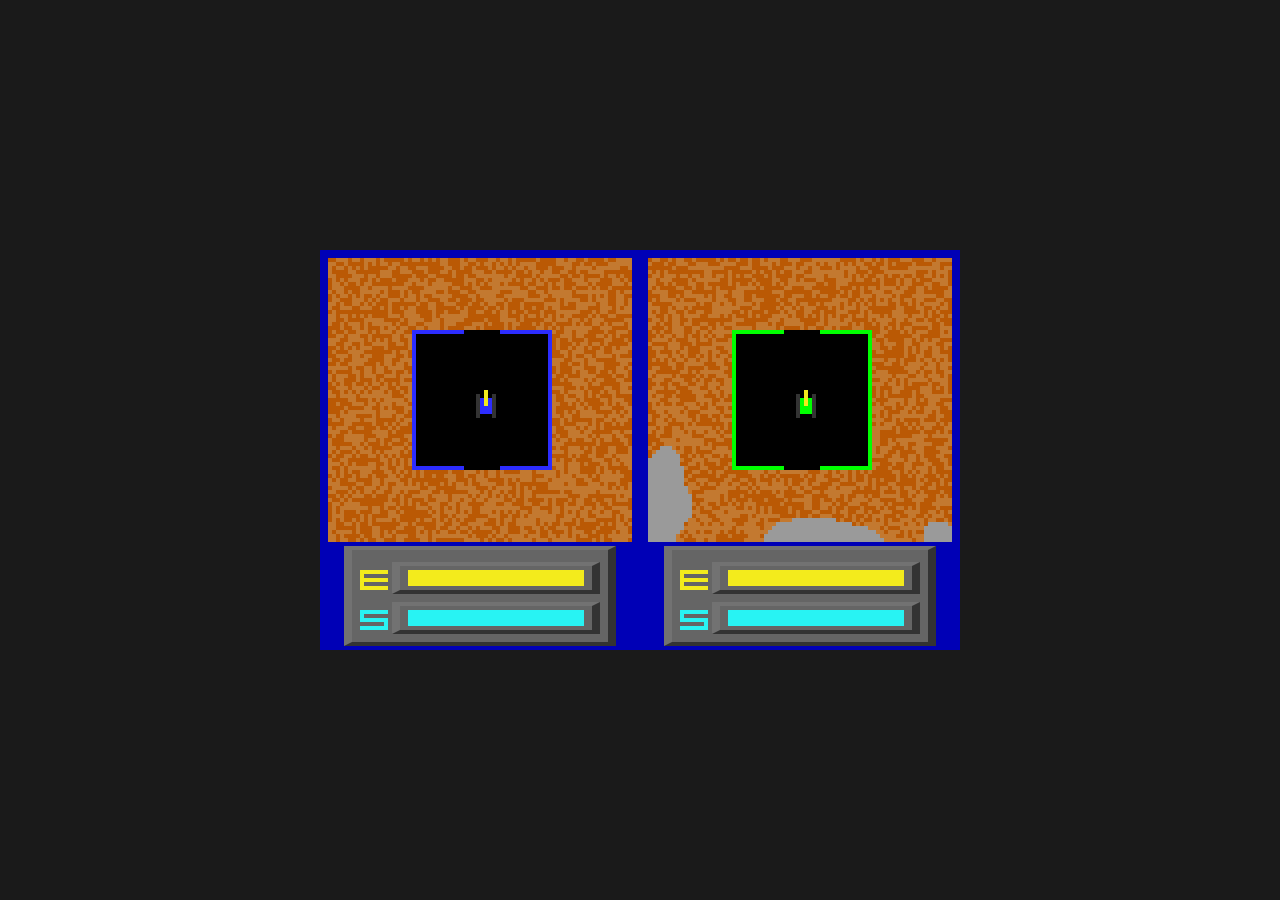
<file: index.html>
<!DOCTYPE html>
<html lang="en">

<head>
    <meta charset="UTF-8">
    <meta name="viewport" content="width=device-width, initial-scale=1.0">
    <title>Tuneller Remake</title>
    <link rel="stylesheet" href="style.css">
</head>

<body>
    <div id="game-container">
        <!-- Main Screen (160x100) -->
        <div id="main-screen">
            <!-- Left Player View (Blue) -->
            <div id="view-left" class="player-view">
                <canvas id="canvas-left" width="76" height="71"></canvas>
            </div>

            <!-- Right Player View (Green) -->
            <div id="view-right" class="player-view">
                <canvas id="canvas-right" width="76" height="71"></canvas>
            </div>

            <!-- Info Panel Left (Blue) -->
            <div id="panel-left" class="info-panel">
                <div class="status-row energy">
                    <div class="label">E</div>
                    <div class="bar-slot">
                        <div class="bar-fill energy-fill" style="width: 44px;"></div>
                    </div>
                </div>
                <div class="status-row shield">
                    <div class="label">S</div>
                    <div class="bar-slot">
                        <div class="bar-fill shield-fill" style="width: 44px;"></div>
                    </div>
                </div>
            </div>

            <!-- Info Panel Right (Green) -->
            <div id="panel-right" class="info-panel">
                <div class="status-row energy">
                    <div class="label">E</div>
                    <div class="bar-slot">
                        <div class="bar-fill energy-fill" style="width: 44px;"></div>
                    </div>
                </div>
                <div class="status-row shield">
                    <div class="label">S</div>
                    <div class="bar-slot">
                        <div class="bar-fill shield-fill" style="width: 44px;"></div>
                    </div>
                </div>
            </div>

            <!-- Full-screen Overlay (160x100) -->
            <canvas id="overlay-canvas" width="160" height="100"></canvas>
        </div>
    </div>
    <script src="script.js"></script>
</body>

</html>
</file>
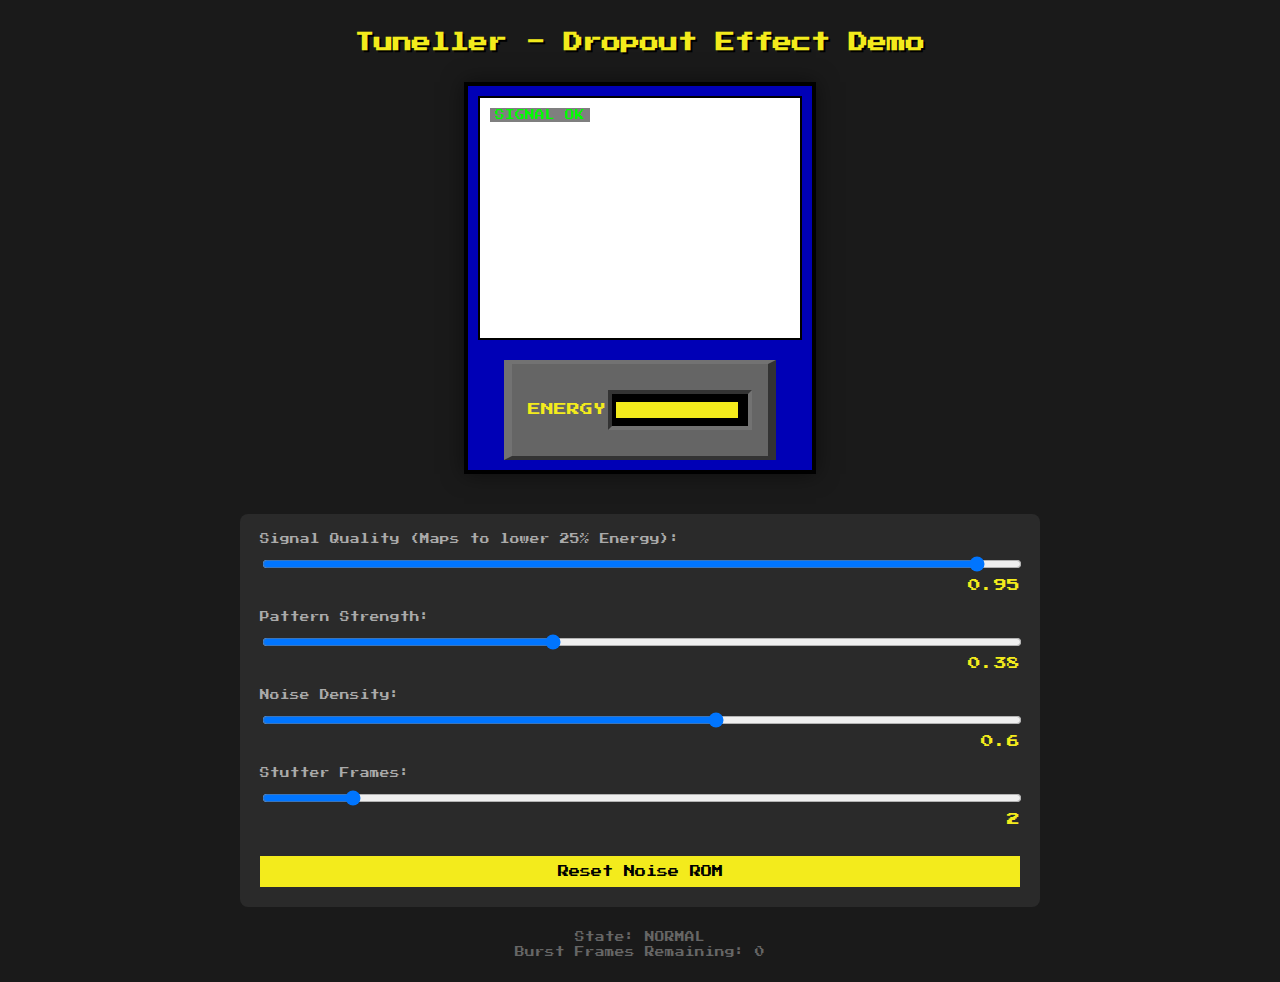
<file: dropout_demo/index.html>
<!DOCTYPE html>
<html lang="en">

<head>
    <meta charset="UTF-8">
    <meta name="viewport" content="width=device-width, initial-scale=1.0">
    <title>Tuneller - Dropout Effect Demo</title>
    <link rel="stylesheet" href="style.css">
</head>

<body>
    <div class="container">
        <h1>Tuneller - Dropout Effect Demo</h1>
        <div class="game-container">
            <div class="view-screen">
                <canvas id="dropoutCanvas" width="64" height="48"></canvas>
                <div id="statusOverlay" class="status-overlay">SIGNAL OK</div>
            </div>
            <div class="info-panel">
                <div class="panel-row">
                    <span class="label">ENERGY</span>
                    <div class="bar-container">
                        <div id="energyFill" class="bar-fill energy"></div>
                    </div>
                </div>
            </div>
        </div>

        <div class="controls">
            <div class="control-group">
                <label for="qualitySlider">Signal Quality (Maps to lower 25% Energy):</label>
                <input type="range" id="qualitySlider" min="0" max="1" step="0.01" value="0.95">
                <span id="qualityValue">0.95</span>
            </div>
            <div class="control-group">
                <label for="patternSlider">Pattern Strength:</label>
                <input type="range" id="patternSlider" min="0" max="1" step="0.01" value="0.38">
                <span id="patternValue">0.38</span>
            </div>
            <div class="control-group">
                <label for="noiseSlider">Noise Density:</label>
                <input type="range" id="noiseSlider" min="0" max="1" step="0.01" value="0.6">
                <span id="noiseValue">0.6</span>
            </div>
            <div class="control-group">
                <label for="stutterSlider">Stutter Frames:</label>
                <input type="range" id="stutterSlider" min="1" max="10" step="1" value="2">
                <span id="stutterValue">2</span>
            </div>
            <button id="resetButton">Reset Noise ROM</button>
        </div>

        <div class="debug-info">
            <p>State: <span id="stateDisplay">NORMAL</span></p>
            <p>Burst Frames Remaining: <span id="burstDisplay">0</span></p>
        </div>
    </div>
    <script src="script.js"></script>
</body>

</html>
</file>
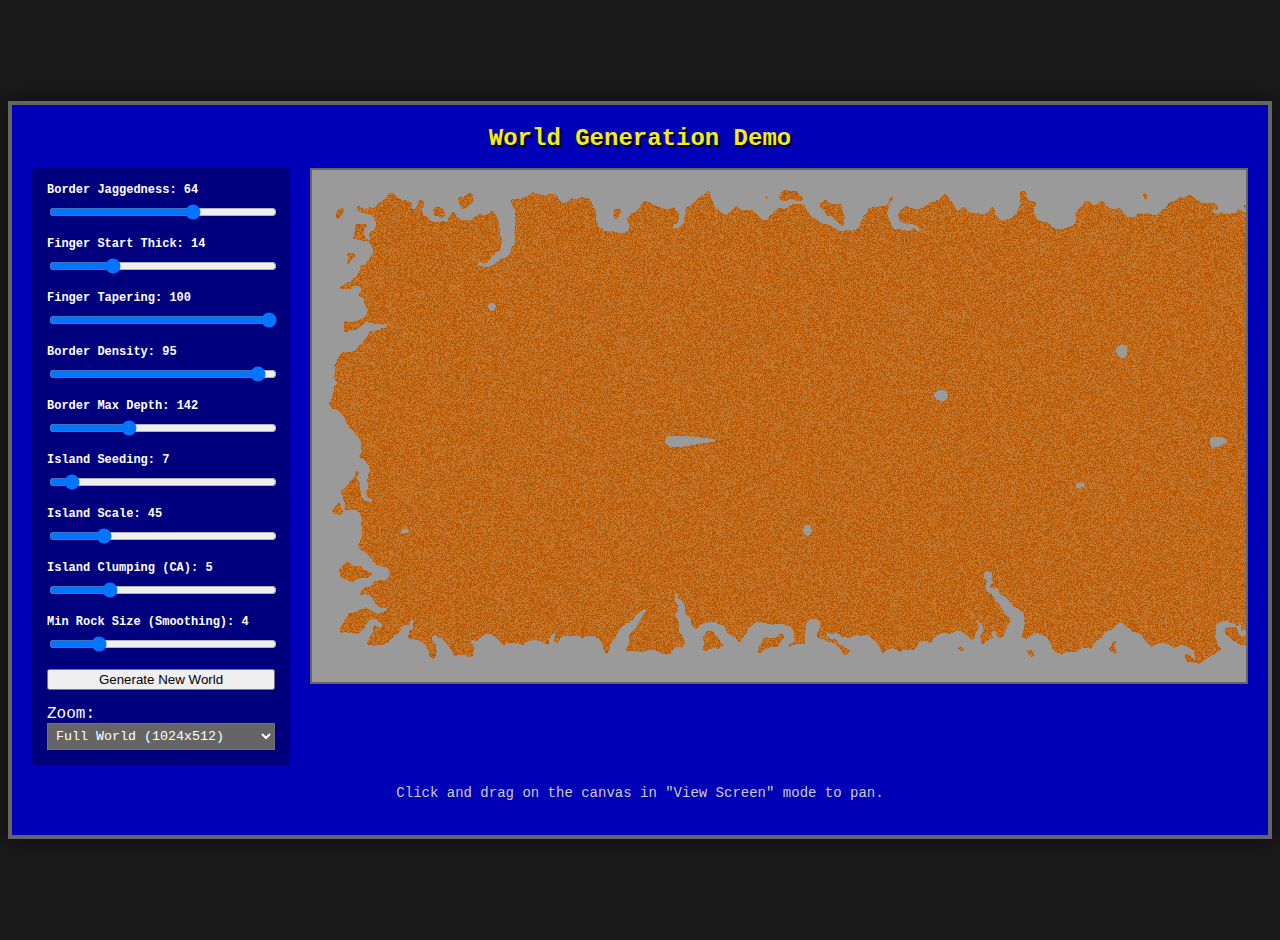
<file: world_gen_demo/index.html>
<!DOCTYPE html>
<html lang="en">

<head>
    <meta charset="UTF-8">
    <meta name="viewport" content="width=device-width, initial-scale=1.0">
    <title>Tuneller - World Gen Demo</title>
    <link rel="stylesheet" href="style.css">
</head>

<body>
    <div id="demo-container">
        <h1>World Generation Demo</h1>
        <div id="main-layout">
            <div id="sidebar">
                <div class="control-group">
                    <label>Border Jaggedness: <span id="val-border-jagged">64</span></label>
                    <input type="range" id="border-jagged" min="0" max="100" value="64">
                </div>
                <div class="control-group">
                    <label>Finger Start Thick: <span id="val-finger-thick">14</span></label>
                    <input type="range" id="finger-thick" min="1" max="50" value="14">
                </div>
                <div class="control-group">
                    <label>Finger Tapering: <span id="val-finger-taper">100</span></label>
                    <input type="range" id="finger-taper" min="0" max="100" value="100">
                </div>
                <div class="control-group">
                    <label>Border Density: <span id="val-border-density">95</span></label>
                    <input type="range" id="border-density" min="1" max="100" value="95">
                </div>
                <div class="control-group">
                    <label>Border Max Depth: <span id="val-border-depth">142</span></label>
                    <input type="range" id="border-depth" min="10" max="400" value="142">
                </div>
                <div class="control-group">
                    <label>Island Seeding: <span id="val-island-seed">7</span></label>
                    <input type="range" id="island-seed" min="0" max="100" value="7">
                </div>
                <div class="control-group">
                    <label>Island Scale: <span id="val-island-scale">45</span></label>
                    <input type="range" id="island-scale" min="1" max="200" value="45">
                </div>
                <div class="control-group">
                    <label>Island Clumping (CA): <span id="val-island-ca">5</span></label>
                    <input type="range" id="island-ca" min="0" max="20" value="5">
                </div>
                <div class="control-group">
                    <label>Min Rock Size (Smoothing): <span id="val-rock-min-size">4</span></label>
                    <input type="range" id="rock-min-size" min="0" max="20" value="4">
                </div>
                <button id="generate-btn">Generate New World</button>
                <div class="toggle-group">
                    <label for="zoom-toggle">Zoom:</label>
                    <select id="zoom-toggle">
                        <option value="full">Full World (1024x512)</option>
                        <option value="view">View Screen (76x71)</option>
                    </select>
                </div>
            </div>
            <div id="canvas-container">
                <canvas id="world-canvas"></canvas>
            </div>
        </div>
        <div id="info">
            <p>Click and drag on the canvas in "View Screen" mode to pan.</p>
        </div>
    </div>
    <script src="script.js"></script>
</body>

</html>
</file>
<file: style.css>
/* Tuneller Styles */

:root {
    --black: #000000;
    --cannon-yellow: #f3eb1c;
    --light-blue: #2c2cff;
    --dark-blue: #0000b6;
    --light-green: #00ff00;
    --dark-green: #00aa00;
    --panel-highlight: #727272;
    --panel-solid: #656565;
    --panel-shadow: #333333;
    --shield-turquoise: #28f3f3;
}

@font-face {
    font-family: 'VGA8x8';
    /* Using a similar font if VGA 8x8 is not locally available, 
       but for pixel perfect we rely on pixel alignment anyway. */
    src: local('Courier New');
    /* Placeholder */
}

body {
    background-color: #1a1a1a;
    display: flex;
    justify-content: center;
    align-items: center;
    height: 100vh;
    margin: 0;
    overflow: hidden;
}

#game-container {
    width: 160px;
    height: 100px;
    background-color: var(--dark-blue);
    position: relative;
    image-rendering: pixelated;
    /* Scale up for visibility while maintaining pixel perfect look */
    transform: scale(4);
    transform-origin: center;
}

#main-screen {
    width: 100%;
    height: 100%;
    position: relative;
}

/* View Screens */
.player-view {
    position: absolute;
    width: 76px;
    height: 71px;
    top: 2px;
    background-color: var(--black);
    /* Hollow space */
}

#view-left {
    left: 2px;
}

#view-right {
    left: 82px;
    /* 2 + 76 + 4 */
}

canvas {
    display: block;
}

/* Info Panels */
.info-panel {
    position: absolute;
    width: 68px;
    height: 25px;
    top: 74px;
    /* 2 + 71 (view) + 1 (spacing) */
    background-color: var(--panel-solid);

    /* 3D Effect Raised: 
       Outer highlight: top edge 1px, left edge 2px, color panel_highlight.
       Outer shadow: bottom edge 1px, right edge 2px, color panel_shadow.
    */
    border-top: 1px solid var(--panel-highlight);
    border-left: 2px solid var(--panel-highlight);
    border-bottom: 1px solid var(--panel-shadow);
    border-right: 2px solid var(--panel-shadow);
    box-sizing: border-box;
}

#panel-left {
    left: 6px;
}

#panel-right {
    left: 86px;
}

/* Label: WIDTH = 7, HEIGHT = 5.
   User wants 2px highlight (border) + 2px base grey.
   Since border-left is 2px, we set left to 2px to get the 2px gap.
   Total from outer edge: 2 + 2 = 4px. */
.label {
    position: absolute;
    width: 7px;
    height: 5px;
    left: 2px;
    font-family: monospace;
    font-size: 5px;
    line-height: 5px;
    text-align: center;
    font-weight: bold;
    display: flex;
    justify-content: center;
    align-items: center;
}

.energy .label {
    top: 5px;
    color: var(--cannon-yellow);
}

.shield .label {
    top: 15px;
    color: var(--shield-turquoise);
}

/* Bar Slot Container: WIDTH = 52, HEIGHT = 8. Margins: Vertical 3px from top, Horizontal 12px from left. */
.bar-slot {
    position: absolute;
    width: 52px;
    height: 8px;
    left: 10px;
    background-color: var(--panel-solid);

    /* 3D Effect (Raised to match main container) */
    border-top: 1px solid var(--panel-highlight);
    border-left: 2px solid var(--panel-highlight);
    border-bottom: 1px solid var(--panel-shadow);
    border-right: 2px solid var(--panel-shadow);
    box-sizing: border-box;
}

.energy .bar-slot {
    top: 3px;
}

.shield .bar-slot {
    top: 13px;
}

/* Active Bar Fill: WIDTH = 44, HEIGHT = 4. Perfectly centered within Bar Slot. */
.bar-fill {
    position: absolute;
    width: 44px;
    height: 4px;
    top: 1px;
    /* (8 - 4 - 2 borders) / 2 = 1px */
    left: 2px;
    /* (52 - 44 - 4 borders) / 2 = 2px */
}

.energy-fill {
    background-color: var(--cannon-yellow);
}

.shield-fill {
    background-color: var(--shield-turquoise);
}
</file>
<file: dropout_demo/style.css>
@import url('https://fonts.googleapis.com/css2?family=Press+Start+2P&display=swap');

:root {
    --bg-color: #0000b6;
    --panel-solid: #656565;
    --panel-highlight: #727272;
    --panel-shadow: #333333;
    --cannon-yellow: #f3eb1c;
    --shield-turquoise: #28f3f3;
}

body {
    background-color: #1a1a1a;
    color: #fff;
    font-family: 'Press Start 2P', cursive;
    display: flex;
    flex-direction: column;
    align-items: center;
    padding: 20px;
    margin: 0;
}

.container {
    max-width: 800px;
    width: 100%;
    display: flex;
    flex-direction: column;
    align-items: center;
}

h1 {
    font-size: 1.2rem;
    margin-bottom: 30px;
    text-align: center;
    color: var(--cannon-yellow);
    text-shadow: 2px 2px #000;
}

.game-container {
    background-color: var(--bg-color);
    padding: 10px;
    border: 4px solid #000;
    box-shadow: 0 0 20px rgba(0,0,0,0.5);
    display: flex;
    flex-direction: column;
    align-items: center;
    image-rendering: pixelated;
}

.view-screen {
    position: relative;
    width: 320px; /* 64 * 5 */
    height: 240px; /* 48 * 5 */
    border: 2px solid #000;
    margin-bottom: 20px;
}

#dropoutCanvas {
    width: 100%;
    height: 100%;
    background-color: #fff; /* Static image placeholder */
}

.status-overlay {
    position: absolute;
    top: 10px;
    left: 10px;
    font-size: 0.6rem;
    color: #0f0;
    background: rgba(0,0,0,0.5);
    padding: 2px 5px;
}

.info-panel {
    width: 272px; /* 68 * 4 */
    height: 100px; /* 25 * 4 */
    background-color: var(--panel-solid);
    border-top: 4px solid var(--panel-highlight);
    border-left: 8px solid var(--panel-highlight);
    border-bottom: 4px solid var(--panel-shadow);
    border-right: 8px solid var(--panel-shadow);
    display: flex;
    flex-direction: column;
    justify-content: center;
    padding: 0 16px;
    box-sizing: border-box;
}

.panel-row {
    display: flex;
    align-items: center;
    margin: 8px 0;
}

.label {
    font-size: 0.8rem;
    color: var(--cannon-yellow);
    width: 80px;
}

.bar-container {
    flex-grow: 1;
    height: 32px;
    background-color: #000;
    border-top: 4px solid var(--panel-shadow);
    border-left: 4px solid var(--panel-shadow);
    border-bottom: 4px solid var(--panel-highlight);
    border-right: 4px solid var(--panel-highlight);
    position: relative;
    display: flex;
    align-items: center;
    padding: 0 4px;
}

.bar-fill {
    height: 16px;
    width: 95%; /* initial value */
    transition: width 0.1s linear;
}

.energy {
    background-color: var(--cannon-yellow);
}

.controls {
    margin-top: 40px;
    background: #2a2a2a;
    padding: 20px;
    border-radius: 8px;
    width: 100%;
    box-sizing: border-box;
}

.control-group {
    margin-bottom: 20px;
    display: flex;
    flex-direction: column;
}

.control-group label {
    font-size: 0.6rem;
    margin-bottom: 10px;
    color: #aaa;
}

.control-group input {
    width: 100%;
}

.control-group span {
    font-size: 0.8rem;
    margin-top: 5px;
    text-align: right;
    color: var(--cannon-yellow);
}

button {
    font-family: 'Press Start 2P', cursive;
    background-color: var(--cannon-yellow);
    color: #000;
    border: none;
    padding: 10px 20px;
    cursor: pointer;
    font-size: 0.7rem;
    width: 100%;
    margin-top: 10px;
}

button:hover {
    filter: brightness(1.1);
}

.debug-info {
    margin-top: 20px;
    font-size: 0.6rem;
    color: #666;
    text-align: center;
}

.debug-info p {
    margin: 5px 0;
}
</file>
<file: world_gen_demo/style.css>
:root {
    --bg-color: #0000b6;
    /* dark_blue from specs */
    --panel-color: #656565;
    /* panel_solid */
    --text-color: #ffffff;
    --accent-color: #f3eb1c;
    /* cannon_yellow */
}

body {
    margin: 0;
    padding: 20px;
    background-color: #1a1a1a;
    color: var(--text-color);
    font-family: 'Courier New', Courier, monospace;
    display: flex;
    justify-content: center;
    align-items: center;
    min-height: 100vh;
}

#demo-container {
    background-color: var(--bg-color);
    padding: 20px;
    border: 4px solid var(--panel-color);
    box-shadow: 0 0 20px rgba(0, 0, 0, 0.5);
    max-width: 95vw;
}

h1 {
    margin-top: 0;
    font-size: 24px;
    text-align: center;
    color: var(--accent-color);
    text-shadow: 2px 2px #000;
}

#main-layout {
    display: flex;
    gap: 20px;
    margin-bottom: 20px;
}

#sidebar {
    width: 250px;
    background: rgba(0, 0, 0, 0.3);
    padding: 15px;
    border-radius: 4px;
    display: flex;
    flex-direction: column;
    gap: 15px;
}

.control-group {
    display: flex;
    flex-direction: column;
    gap: 5px;
}

.control-group label {
    font-size: 12px;
    font-weight: bold;
}

input[type="range"] {
    width: 100%;
}

select {
    background-color: var(--panel-color);
    color: white;
    border: 1px solid #727272;
    padding: 4px;
    font-family: inherit;
    width: 100%;
}

#controls {
    display: none;
}

#canvas-container {
    background-color: #000;
    border: 2px solid var(--panel-color);
    overflow: hidden;
    position: relative;
    width: 1024px;
    height: 512px;
    margin: 0 auto;
}

canvas {
    image-rendering: pixelated;
    display: block;
}

#info {
    margin-top: 15px;
    font-size: 14px;
    text-align: center;
    color: #ccc;
}
</file>
